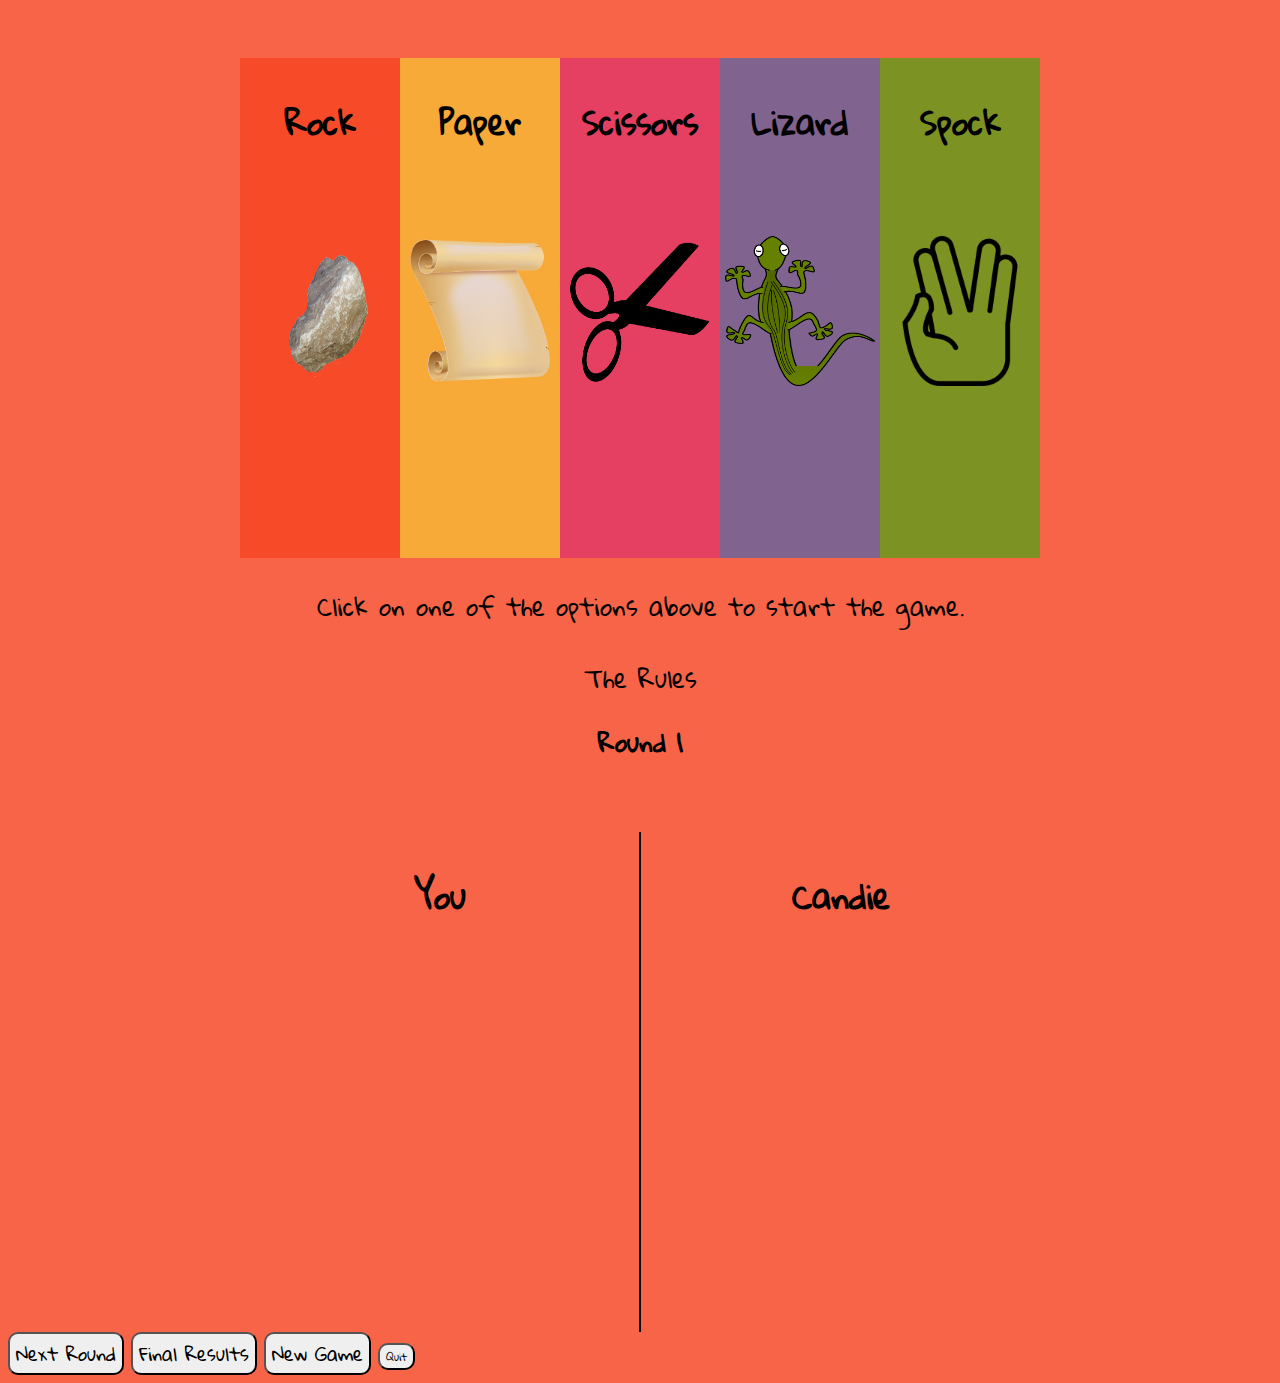
<file: index.html>
<!DOCTYPE html>
<html>
  <head>
    <meta charset="utf-8">
    <title>RockPaperScissorsLizardSpock</title>
    <link href="https://fonts.googleapis.com/css?family=Gloria+Hallelujah" rel="stylesheet">
    <link rel="stylesheet" href="css/style.css">
    <link rel="icon" href="images/spock-icon.ico">
    <script
    src="https://code.jquery.com/jquery-3.2.1.min.js"
    integrity="sha256-hwg4gsxgFZhOsEEamdOYGBf13FyQuiTwlAQgxVSNgt4="
    crossorigin="anonymous"></script>
    <script src="js/app.js" charset="utf-8"></script>
  </head>
  <body>
    <div id="results-div">

    </div>

<!-- images for user to select requirement met -->
      <div id="container">
        <div class="choice" id="rock" data="rock">
          <p>Rock</p>
          <img class="choice-pic"src="images/rock.png" id="rock-img">
        </div>
        <div class="choice" id="paper" data = "paper">
          <p>Paper</p>
          <img class="choice-pic"src="images/paper.png" id="paper-img">
        </div>
        <div class="choice" id="scissors" data = "scissors">
          <p>Scissors</p>
          <img class="choice-pic"src="images/scissors.png" id="scissors-img">
        </div>
        <div class="choice" id="lizard" data = "lizard">
          <p>Lizard</p>
          <img class="choice-pic"src="images/lizard.png" id="lizard-img">
        </div>
        <div class="choice" id="spock" data="spock">
          <p>Spock</p>
          <img class="choice-pic"src="images/spock.png" id="spock-img">
        </div>
      </div>
      <div id="how-to-play">
        <p id="player-choice-text">Click on one of the options above to start the game.</p>
        <a id="rules" class="permahover"href="#">The Rules
          <p>This is a variation of Rock, Paper, Scissors. You pick a variable and reveal it at the same time as Candie the Computer. The winner is the one who defeats the other. Play three rounds to win, lose, or draw! </br> Here are the rules:</p>
            <ul>
              <li>Scissors cuts Paper</li>
              <li>Paper covers Rock</li>
              <li>Rock crushes Lizard</li>
              <li>Lizard poisons Spock</li>
              <li>Spock smashes Scissors</li>
              <li>Scissors decapitates Lizard</li>
              <li>Lizard eats Paper</li>
              <li>Paper disproves Spock</li>
              <li>Spock vaporizes Rock</li>
              <li>Rock crushes Scissors</li>
            </ul>
        </a>
      </div>


<div id="lets-play">
  <h1 id="round-header"> Round 1</h1>
      <div id="container">
        <section id="player-stats">
          <h3>You</h3>

          <div id="player-hand"></div>
          <div id="player-score"></div>

        </section>

        <section id="computer-stats">

          <h3>Candie</h3>
          <div id="computer-hand"></div>
          <div id="computer-score"></div>

        </section>


      </div>
    </div>
    <button id="another-round">Next Round</button>
    <button id="final-results">Final Results</button>
    <button id="play-again">New Game</button>
    <button id="quit-button">Quit</button>

  </body>
</html>
</file>
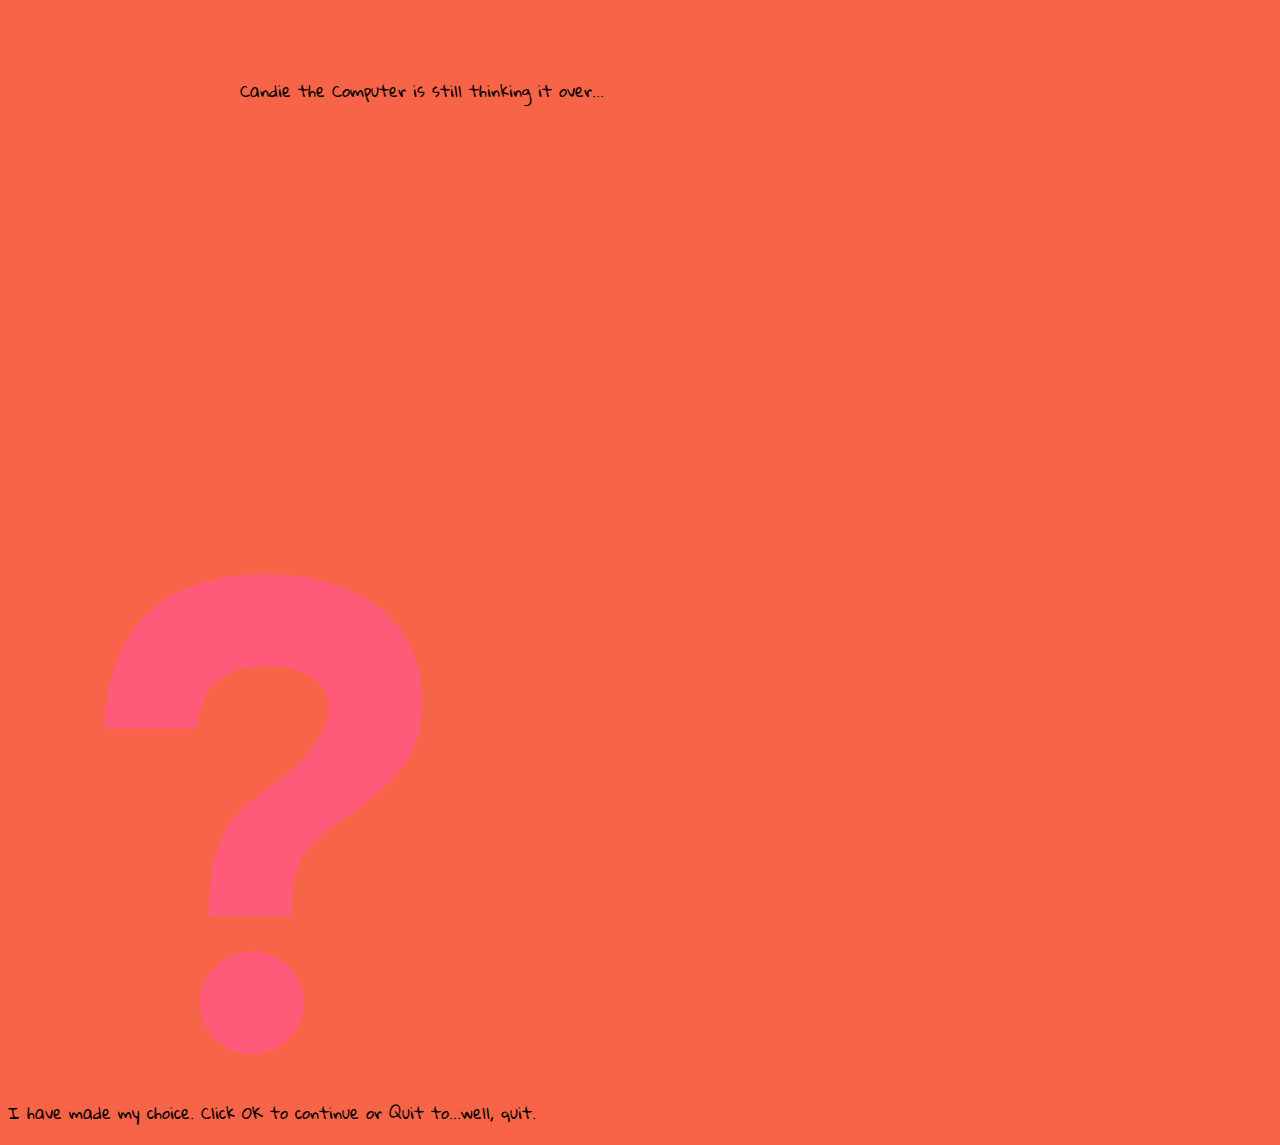
<file: html/computer-choosing.html>
<!DOCTYPE html>
<html>
  <head>
    <meta charset="utf-8">
    <title></title>
    <link href="https://fonts.googleapis.com/css?family=Gloria+Hallelujah" rel="stylesheet">
    <link rel="stylesheet" href="../css/style.css">
    <link rel="icon" href="../images/spock-icon.ico">
    <script
    src="https://code.jquery.com/jquery-3.2.1.min.js"
    integrity="sha256-hwg4gsxgFZhOsEEamdOYGBf13FyQuiTwlAQgxVSNgt4="
    crossorigin="anonymous"></script>
    <script src="../js/app.js" charset="utf-8"></script>
  </head>
  <body id=computer-choosing>
    <div id="container">
      <p id="comp-thinking">Candie the Computer is still thinking it over...</p>
    </div>
      <div id="thinking-box">
        <img class="thinking-idea" src="../images/thinking.png" alt="">
      </div>
    <div id="computer-message" title="Candie the Computer is ready">
      <p>I have made my choice. Click OK to continue or Quit to...well, quit.</p>
    </div>
    <!-- <a href="lets-play.html"><button id="continue">Continue</button></a> -->

  </body>
</html>
</file>
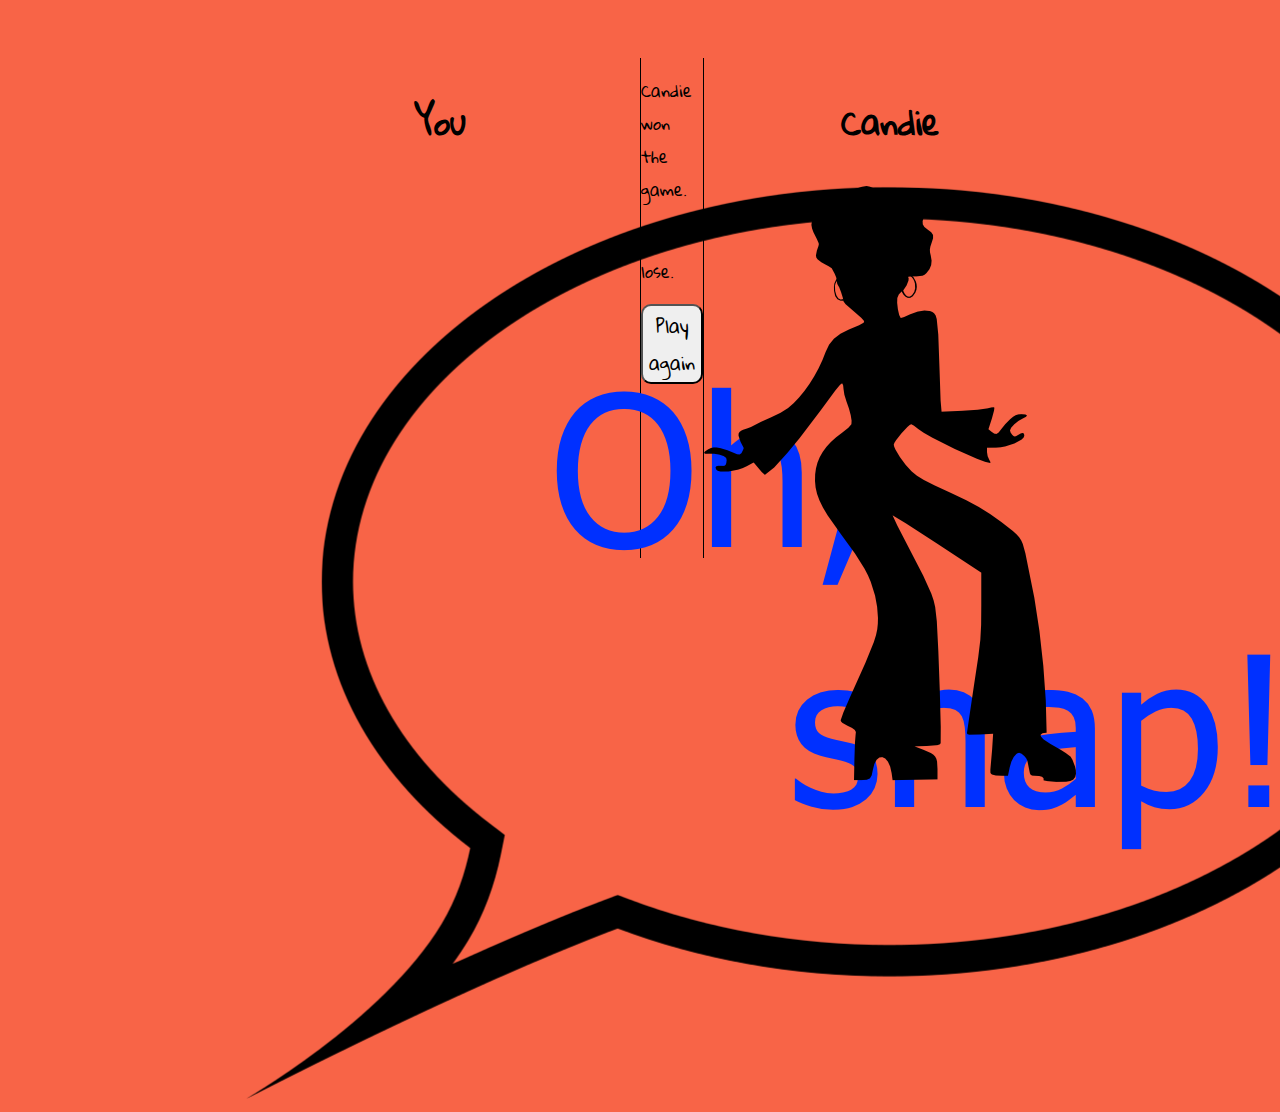
<file: html/final-computer-wins.html>
<!DOCTYPE html>
<html>
  <head>
    <meta charset="utf-8">
    <title></title>
    <link href="https://fonts.googleapis.com/css?family=Gloria+Hallelujah" rel="stylesheet">
    <link rel="stylesheet" href="../css/style.css">
    <link rel="icon" href="../images/spock-icon.ico">
    <script
    src="https://code.jquery.com/jquery-3.2.1.min.js"
    integrity="sha256-hwg4gsxgFZhOsEEamdOYGBf13FyQuiTwlAQgxVSNgt4="
    crossorigin="anonymous"></script>
    <script src="../js/app.js" charset="utf-8"></script>
  </head>
  <body id="final-computer-wins">
    <div id="container">
      <section id="player-stats">
        <h3>You</h3>
        <div id="player-reaction"><img src="../images/Player-final-statement-lose.png" alt="oh snap">
        </div>

        <div id="player-score"></div>

      </section>
      <section id="game-stats">
        <p id="player-wins-game">Candie won the game.</p>
        <p id="baby-text">You lose.</p>
        <a href="../index.html"><button id="play-again">Play again</button></a>
      </section>

      <section id="computer-stats">
        <h3>Candie</h3>
        <div id="computer-reaction"><img src="../images/computer-won-game.png" alt="happy dance">
        </div>

        <div id="computer-score"></div>
      </section>

  </body>
</html>
</file>
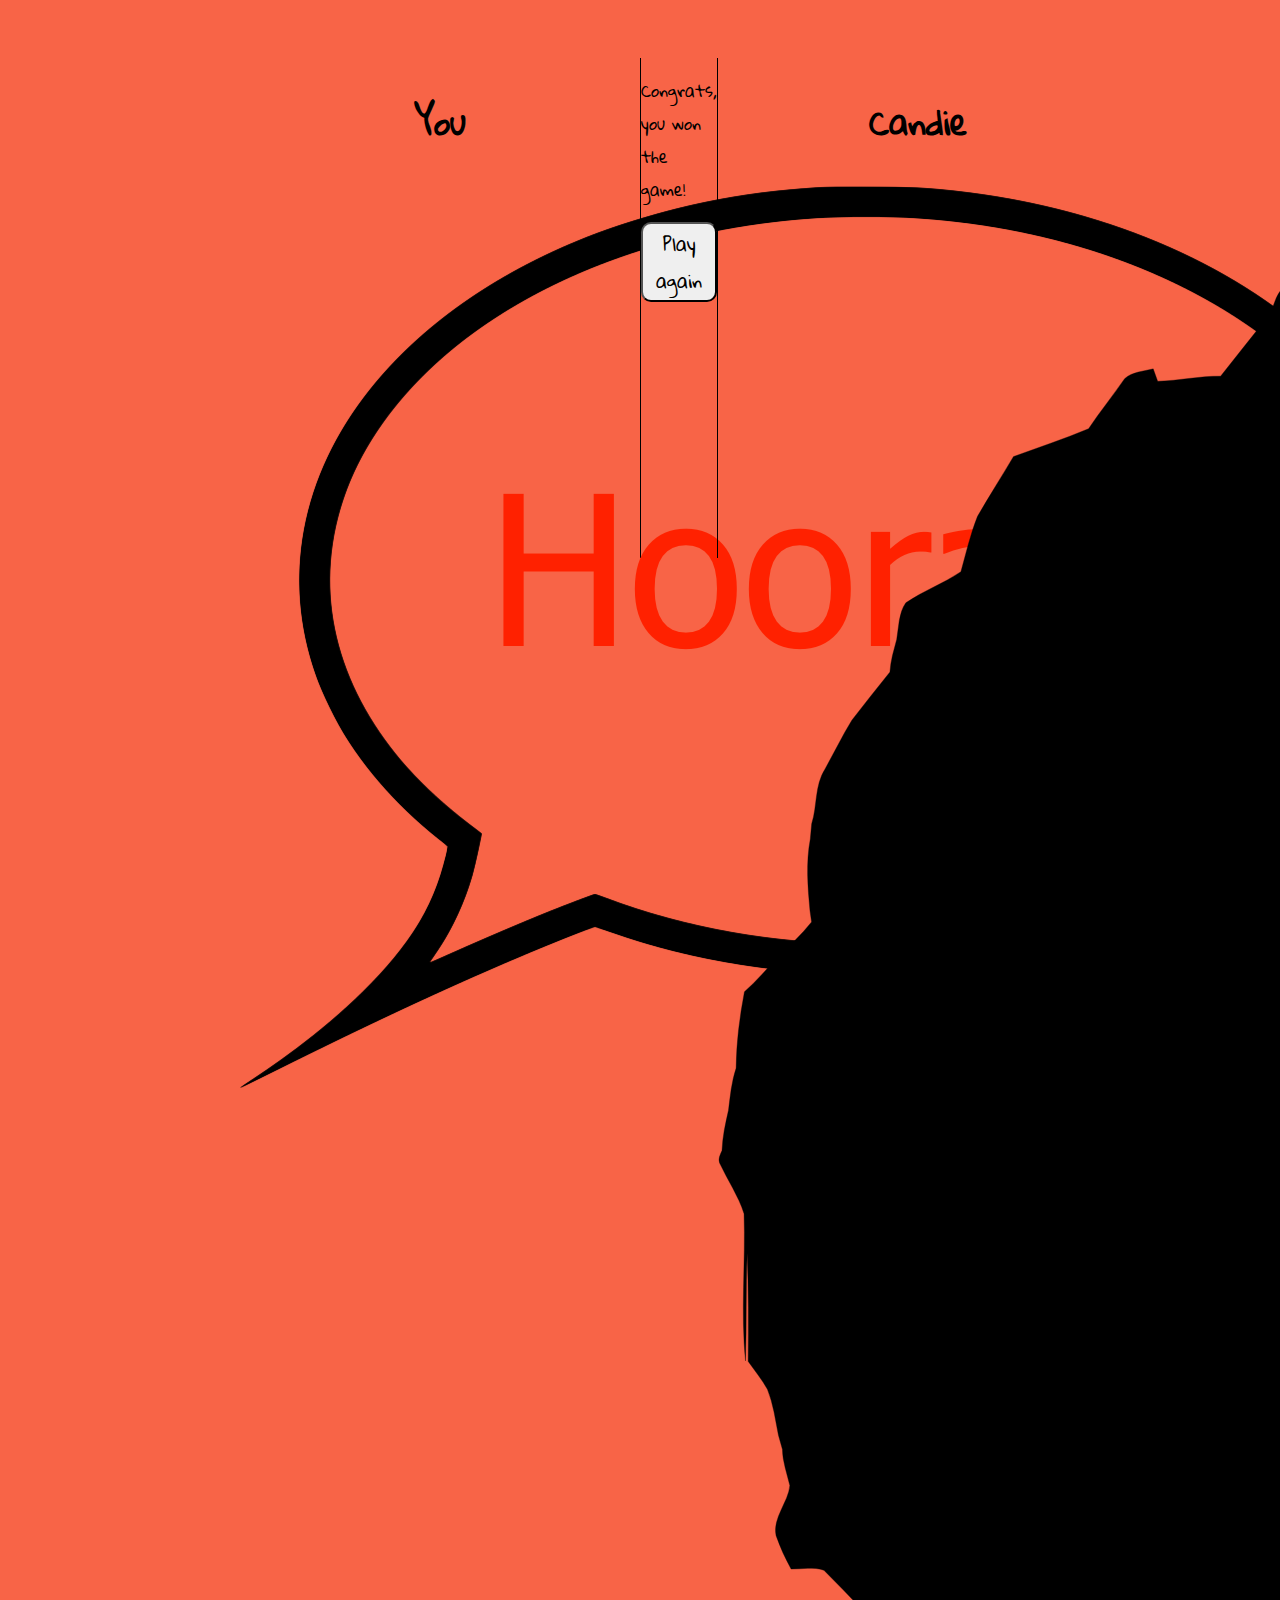
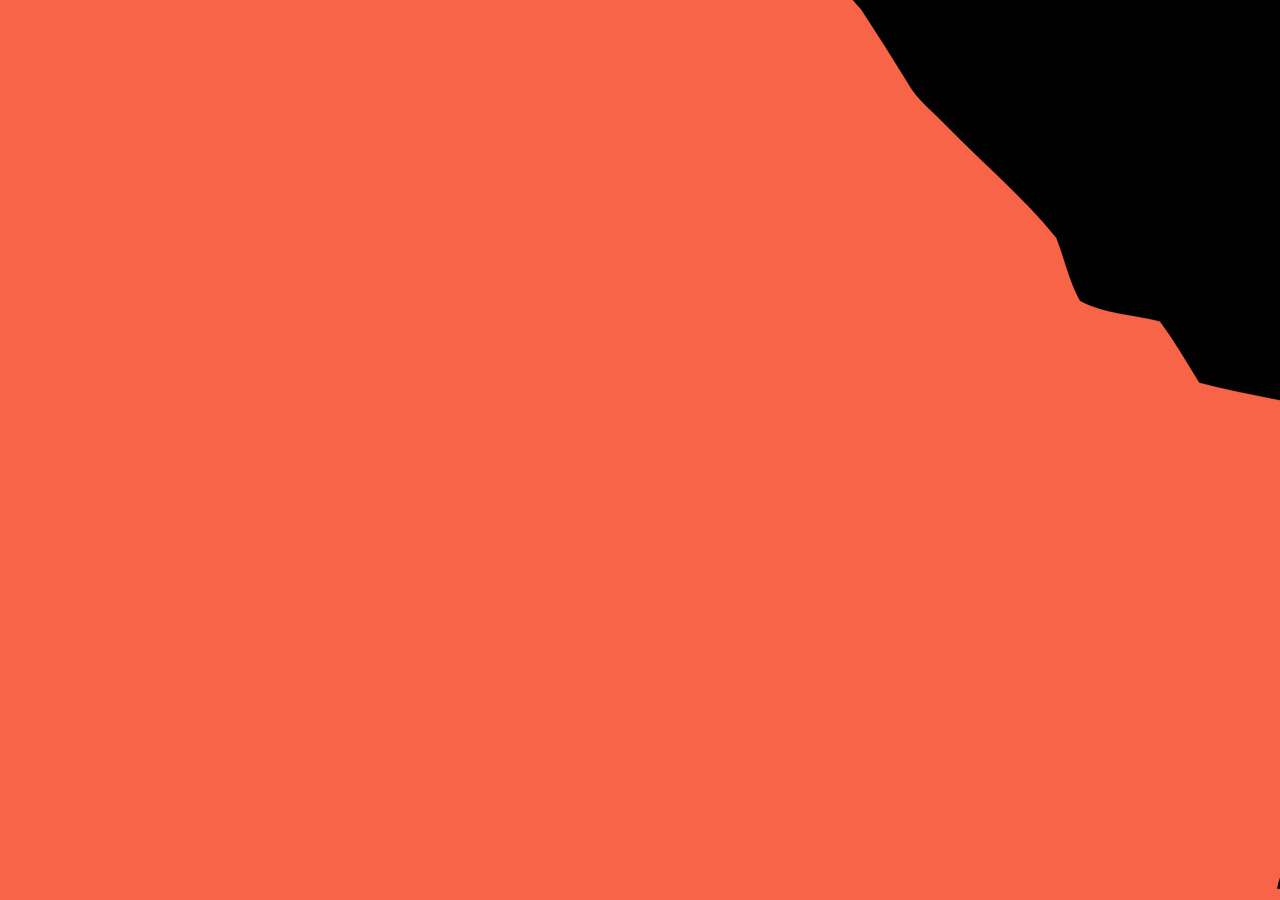
<file: html/final-player-wins.html>
<!DOCTYPE html>
<html>
  <head>
    <meta charset="utf-8">
    <title></title>
    <link href="https://fonts.googleapis.com/css?family=Gloria+Hallelujah" rel="stylesheet">
    <link rel="stylesheet" href="../css/style.css">
    <link rel="icon" href="../images/spock-icon.ico">
    <script
    src="https://code.jquery.com/jquery-3.2.1.min.js"
    integrity="sha256-hwg4gsxgFZhOsEEamdOYGBf13FyQuiTwlAQgxVSNgt4="
    crossorigin="anonymous"></script>
    <script src="../js/app.js" charset="utf-8"></script>
  </head>
  <body id="final-player-wins">
    <div id="container">
      <section id="player-stats">
        <h3>You</h3>
        <div id="player-reaction"><img src="../images/Player-final-statement-win.png" alt="hooray">
        </div>

        <div id="player-score"></div>

      </section>
      <section id="game-stats">
        <p id="player-wins-game">Congrats, you won the game!</p>
        <a href="../index.html"><button id="play-again">Play again</button></a>
      </section>

      <section id="computer-stats">
        <h3>Candie</h3>
        <div id="computer-reaction"><img src="../images/computer-lost-game.png" alt="feeling blue">
        </div>

        <div id="computer-score"></div>
      </section>
  </body>
</html>
</file>
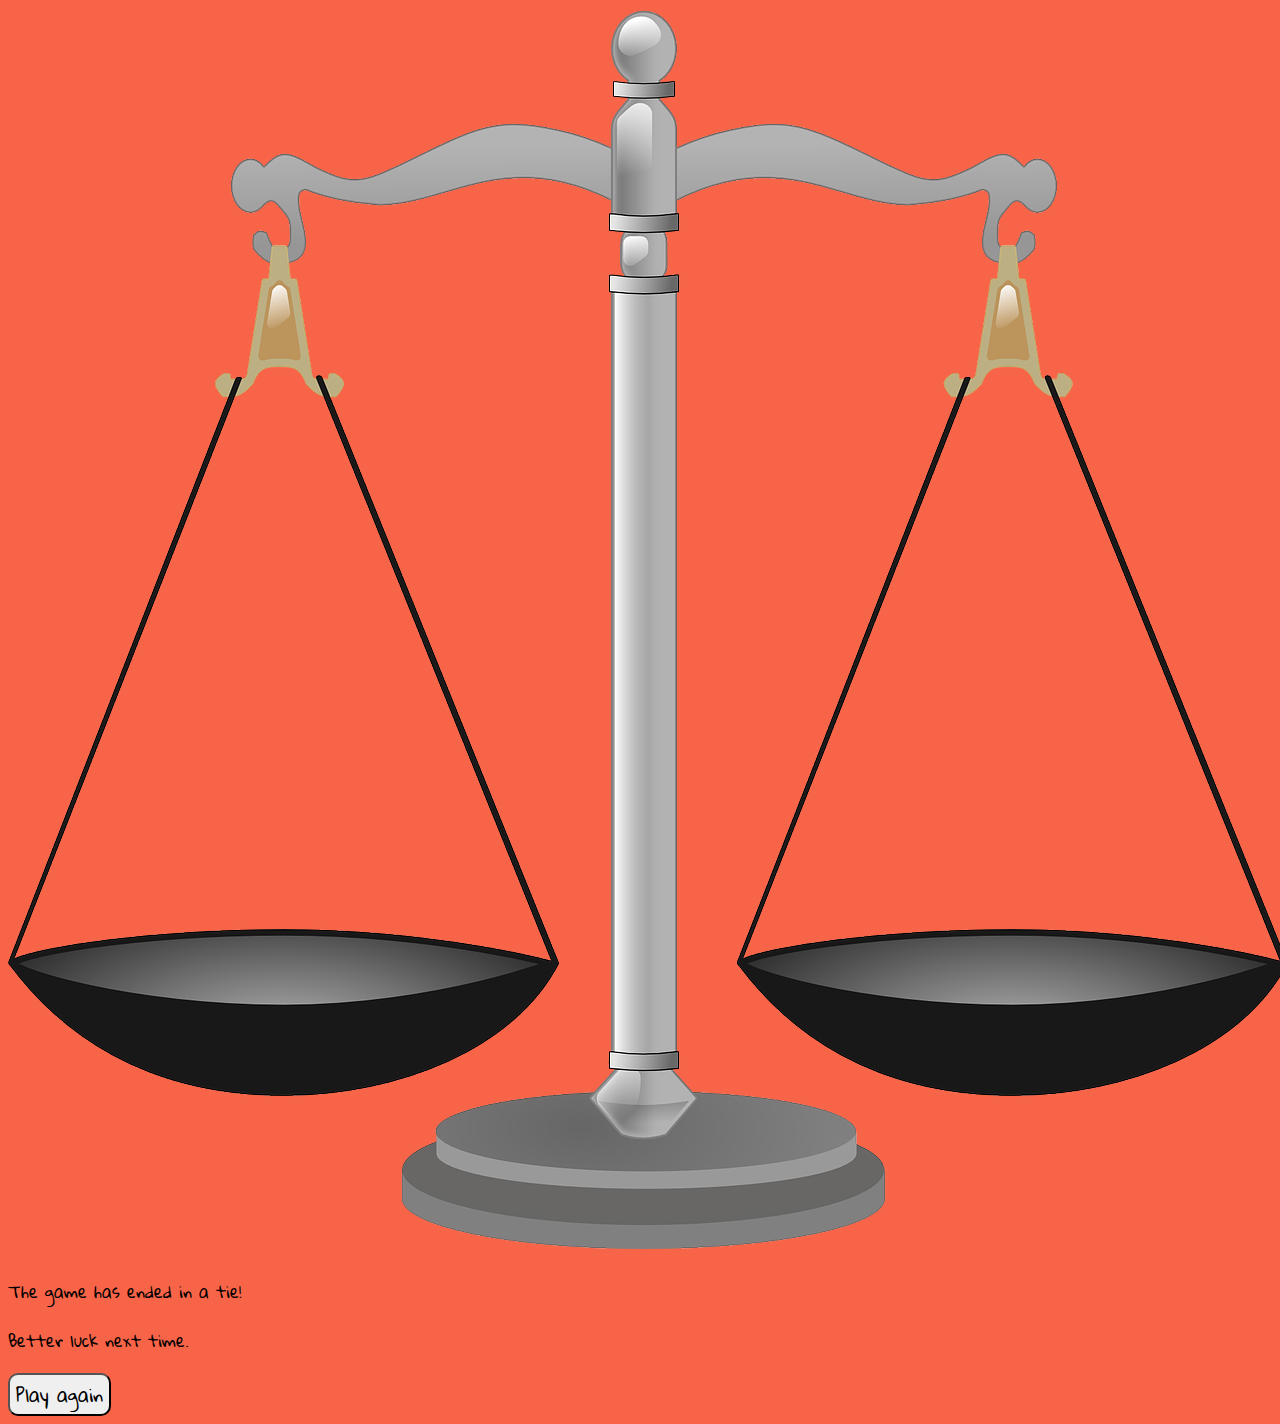
<file: html/final-tie-game.html>
<!DOCTYPE html>
<html>
  <head>
    <meta charset="utf-8">
    <title></title>
    <link href="https://fonts.googleapis.com/css?family=Gloria+Hallelujah" rel="stylesheet">
    <link rel="stylesheet" href="../css/style.css">
    <link rel="icon" href="../images/spock-icon.ico">
    <script
    src="https://code.jquery.com/jquery-3.2.1.min.js"
    integrity="sha256-hwg4gsxgFZhOsEEamdOYGBf13FyQuiTwlAQgxVSNgt4="
    crossorigin="anonymous"></script>
    <script src="../js/app.js" charset="utf-8"></script>
  </head>
  <body id="final-tie-game">
      <div id="final-container">
        <img src="../images/tie-game.png" alt="scales">
        <p id="player-wins-game">The game has ended in a tie!</p>
        <p id="baby-text">Better luck next time.</p>

        <a href="../index.html"><button id="play-again">Play again</button></a>

      </div>
  </body>
</html>
</file>
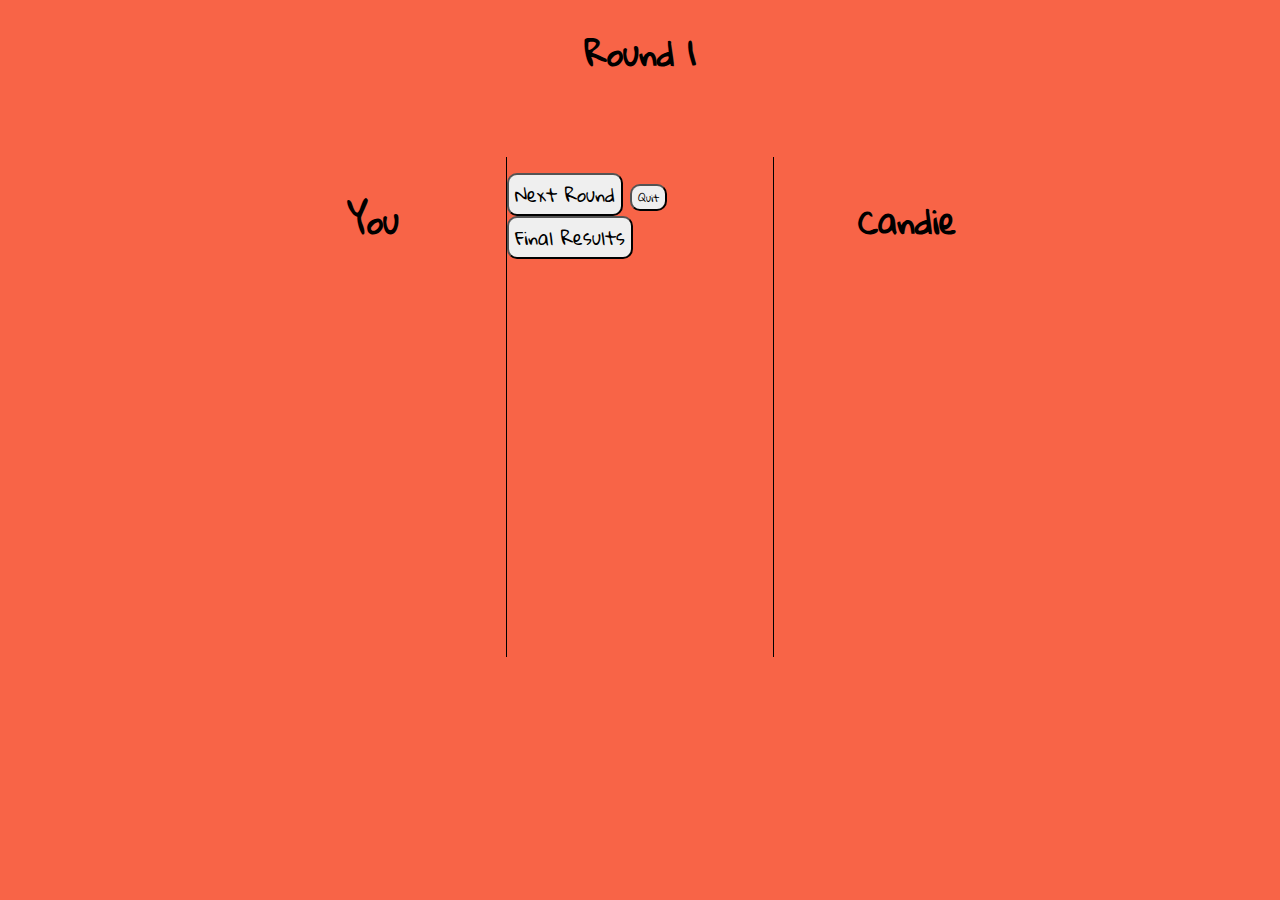
<file: html/lets-play.html>
<!DOCTYPE html>
<html>
  <head>
    <meta charset="utf-8">
    <title></title>
    <link href="https://fonts.googleapis.com/css?family=Gloria+Hallelujah" rel="stylesheet">
    <link rel="stylesheet" href="../css/style.css">
    <link rel="icon" href="../images/spock-icon.ico">
    <script
    src="https://code.jquery.com/jquery-3.2.1.min.js"
    integrity="sha256-hwg4gsxgFZhOsEEamdOYGBf13FyQuiTwlAQgxVSNgt4="
    crossorigin="anonymous"></script>
    <script src="../js/app.js" charset="utf-8"></script>
    <script src="../js/game.js" charset="utf-8"></script>
  </head>
  <body id="lets-play">
    <h1 id="round-number">Round 1</h1>
    <div id="container">

      <section id="player-stats">

        <h3>You</h3>
        <div id="player-hand"></div>
        <div id="player-score"></div>

      </section>
      <section id="game-stats">
        <p id="round-decision"></p>

        <button id="another-round">Next Round</button>
        <a href="../index.html"><button id="quit-button">Quit</button></a>
        <button id="final-results">Final Results</button>

      </section>
      <section id="computer-stats">

        <h3>Candie</h3>
        <div id="computer-hand"></div>
        <div id="computer-score"></div>

      </section>
    </div>
  </body>
</html>
</file>
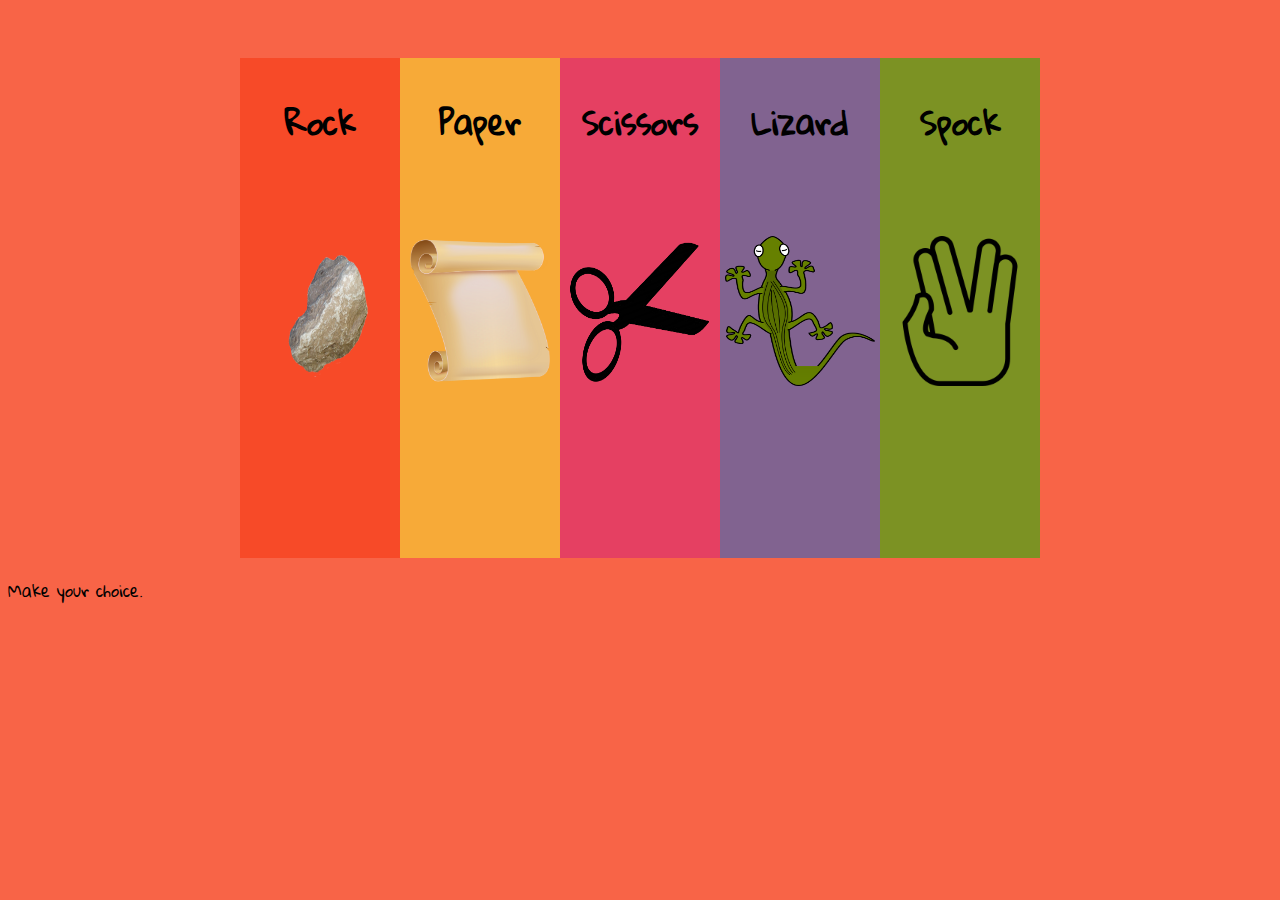
<file: html/round-intro.html>
<!DOCTYPE html>
<html>
  <head>
    <meta charset="utf-8">
    <title></title>
    <link href="https://fonts.googleapis.com/css?family=Gloria+Hallelujah" rel="stylesheet">
    <link rel="stylesheet" href="../css/style.css">
    <link rel="icon" href="../images/spock-icon.ico">
    <script
    src="https://code.jquery.com/jquery-3.2.1.min.js"
    integrity="sha256-hwg4gsxgFZhOsEEamdOYGBf13FyQuiTwlAQgxVSNgt4="
    crossorigin="anonymous"></script>
    <script src="../js/app.js" charset="utf-8"></script>
  </head>
  <body id="round-intro">
    <div id="container">
      <div class="choice" id="rock">
        <p>Rock</p>
        <img class="choice-pic"src="../images/rock.png" alt="rock">
      </div>
      <div class="choice" id="paper">
        <p>Paper</p>
        <img class="choice-pic"src="../images/paper.png" alt="paper">
      </div>
      <div class="choice" id="scissors">
        <p>Scissors</p>
        <img class="choice-pic"src="../images/scissors.png" alt="scissors">
      </div>
      <div class="choice" id="lizard">
        <p>Lizard</p>
        <img class="choice-pic"src="../images/lizard.png" alt="rock">
      </div>
      <div class="choice" id="spock">
        <p>Spock</p>
        <img class="choice-pic"src="../images/spock.png" alt="spock">
      </div>
    </div>
    <div id="play-the-game">
      <p>Make your choice.</p>
        <p id="round-text"></p>
    </div>
  </body>
</html>
</file>
<file: css/style.css>
/*look nice requirement met*/
* {
  /*border: 1px solid blue;*/
  font-family: 'Gloria Hallelujah', cursive;
}


body {
  background: rgba(246, 48, 10, 0.75);
}

h1 {
  text-align: center;
}

#results-div{
  font-size: 2em;
  text-align: center;
}

#container {
  width: 800px;
  height: 500px;
  margin: 0 auto;
  padding-top: 50px;
  display: flex;
  /*background: rgba(246, 48, 10, 0.9);*/

  /*flex-wrap: wrap;*/
}

.choice {
  width:20%;
  height: 100%;
  text-align: center;
  font-size: 32px;


}

#how-to-play {
  text-align: center;
  font-size: 24px;
}

#round-header {
  font-size: 1.5em;
}

p + img {
  padding-top: 50px;
}


.choice-pic {
  width: 150px;
  height: 150px;
}

#rock {
  background: rgba(246, 48, 10, 0.5);
  font-weight: bolder;
}

#rock:hover {
  opacity: 0.8;
}

#paper {
  background: rgba(246, 239, 42, 0.5);
  font-weight: bolder;
}

#paper:hover {
  opacity: 0.8;
}

#scissors {
  background: rgba(209, 27, 126, 0.5);
  font-weight: bolder;
}

#scissors:hover {
  opacity: 0.8;
}

#lizard {
  background: rgba(10, 98, 218, 0.5);
  font-weight: bolder;
}

#lizard:hover {
  opacity: 0.8;
}

#spock {
  background: rgba(0, 192, 0, 0.5);
  font-weight: bolder;
}

#spock:hover {
  opacity: 0.8;
}

#rules {
  text-decoration: none;
  color: black;
}

li {
  list-style-type: none;
}

#rules > * {
  display: none;
}

/*#rules:hover > * {
  display: block;
}*/

/*#round-intro {
  background: white;
}*/

/*#computer-choosing {
  background: lightpink;
  text-align: center;
}

#comp-thinking {
  font-size: 5em;
  text-align: center;
  display: flex;
}*/

/*#thinking-box {
  height:300px;
  width:300px;
  padding-top: 60px;
  margin: 0 auto;
  display: flex;
}

#thinking-box > * {
  height: 300px;
  width: 300px;

}*/

/*#continue {
  font-size: 2em;
  visibility: hidden;
}*/


section {
  width: 50%;
}

h3 {
  font-size: 32px;
}

#player-stats {
  text-align: center;
  border-right: 1px solid black;
}

#player-hand > img {
  height: 150px;
  weight:150px;
}

#player-score > div {
  height: 150px;
  weight:150px;
}

#computer-stats {
  text-align: center;
  border-left: 1px solid black;
}

#computer-hand > img {
  height: 150px;
  weight:150px;
}

#computer-score > div {
  height: 150px;
  weight:150px;
}

/*#game-stats {
  display: block;
  text-align: center;
}*/

#quit-button {
  font-size: 10px;
  border-radius: 10px;
}

#final-results, #another-round, #play-again {
  font-size: 18px;
  border-radius: 10px;
}

/*#final-player-wins {
  background: rgba(246, 239, 42, 0.9);
}

#computer-reaction > img {
  width: 250px;
}

#player-reaction > img {
  width: 250px;
}*/

#play-again {
  font-size: 18px;
  border-radius: 10px;
}

/*#player-wins-game {
  font-size: 3em;
}

#baby-text {
  font-size: 16px;
}

#final-computer-wins {
  background: rgba(209, 27, 126, 0.9);
}

#final-tie-game {
  background: rgba(10, 98, 218, 0.9);
}

#final-container {
  width: 800px;
  height: 500px;
  margin: 0 auto;
  padding-top: 80px;
  text-align: center;
}
#final-container > img{
  height:500px;
  width:500px;
}*/
</file>
